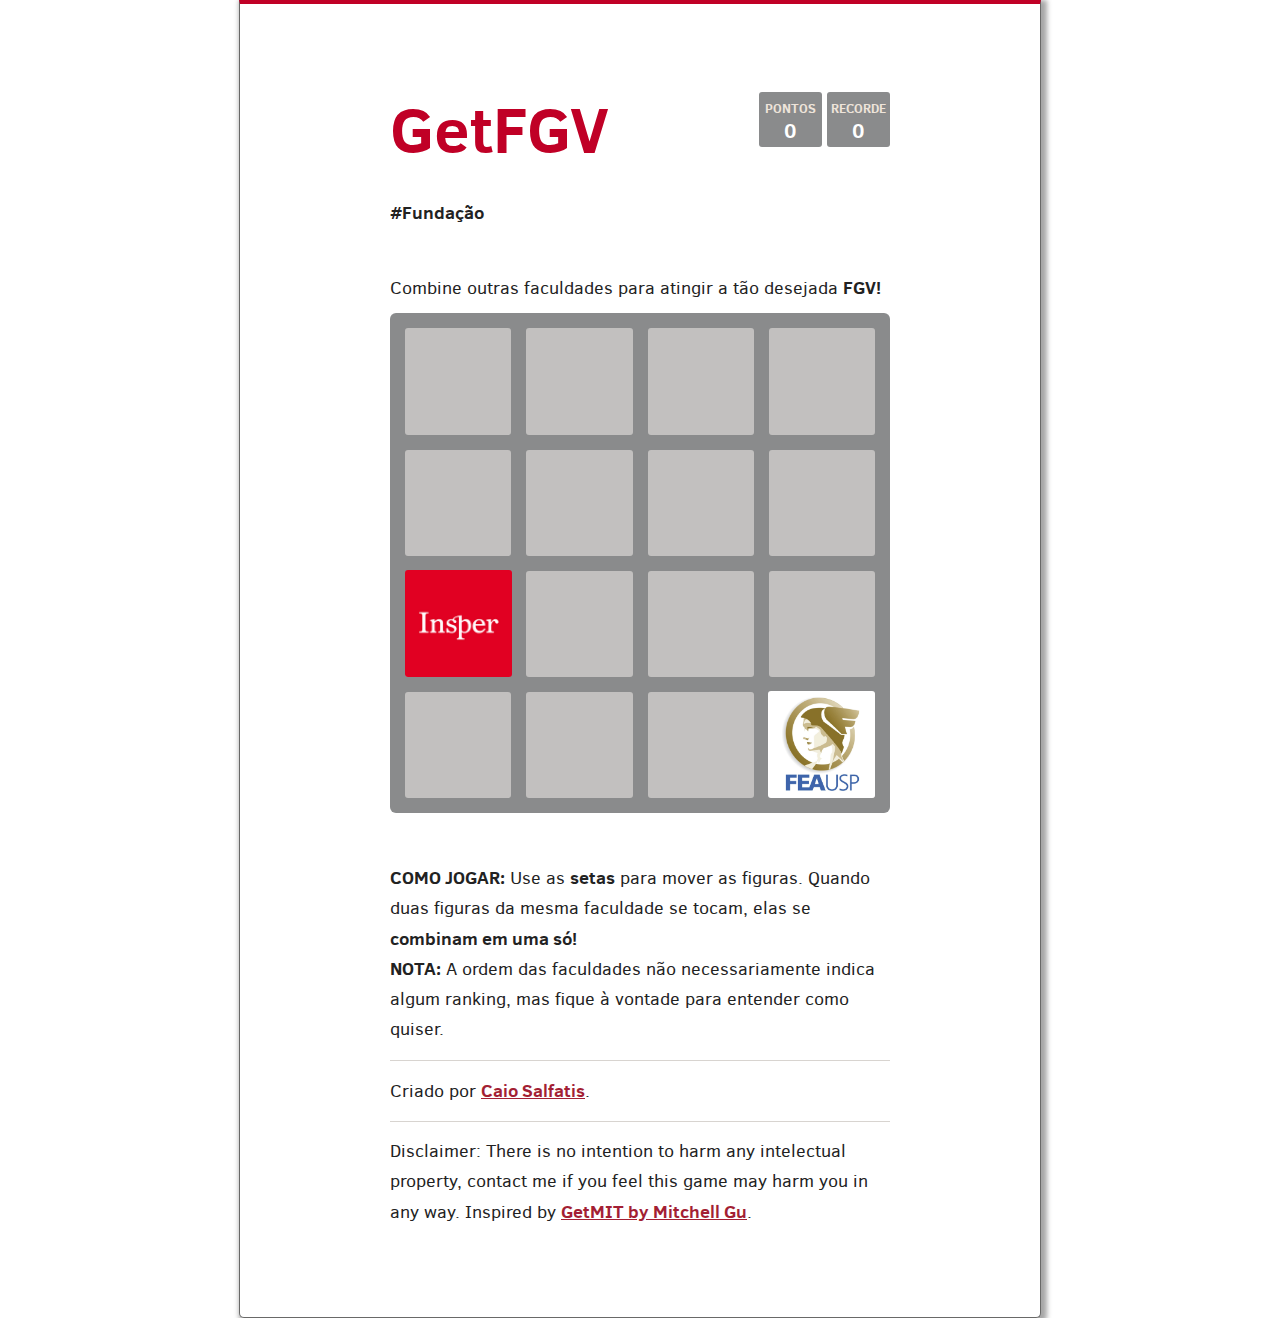
<file: GetFGV-main/index.html>
<!DOCTYPE html>
<html>
  <head>
    <meta charset="utf-8" />
    <title>GetFGV!</title>

    <link href="style/main.css" rel="stylesheet" type="text/css" />
    <link rel="shortcut icon" href="favicon.ico" />
    <link rel="apple-touch-icon" href="meta/apple-touch-icon.png" />
    <meta name="apple-mobile-web-app-capable" content="yes" />

    <meta name="HandheldFriendly" content="True" />
    <meta name="MobileOptimized" content="320" />
    <meta
      name="viewport"
      content="width=device-width, target-densitydpi=160dpi, initial-scale=1.0, maximum-scale=1, user-scalable=no, minimal-ui"
    />
  </head>
  <body>
    <div class="container">
      <div class="heading">
        <h1 class="title">GetFGV</h1>
        <div class="scores-container">
          <div class="score-container">0</div>
          <div class="best-container">0</div>
        </div>
      </div>
      <br />
      <p><strong>#Fundação</strong></p>
      <br />
      <p class="game-intro">
        Combine outras faculdades para atingir a tão
        <span onclick="document.body.style.background='url(img/chupa_fgv.png)';"
          >desejada <strong>FGV!</strong></span
        >
      </p>

      <div class="game-container">
        <div class="game-message">
          <p></p>
          <div class="lower">
            <a class="keep-playing-button">Siga jogando</a>
            <a class="retry-button">Tente novamente</a>
          </div>
        </div>

        <div class="grid-container">
          <div class="grid-row">
            <div class="grid-cell"></div>
            <div class="grid-cell"></div>
            <div class="grid-cell"></div>
            <div class="grid-cell"></div>
          </div>
          <div class="grid-row">
            <div class="grid-cell"></div>
            <div class="grid-cell"></div>
            <div class="grid-cell"></div>
            <div class="grid-cell"></div>
          </div>
          <div class="grid-row">
            <div class="grid-cell"></div>
            <div class="grid-cell"></div>
            <div class="grid-cell"></div>
            <div class="grid-cell"></div>
          </div>
          <div class="grid-row">
            <div class="grid-cell"></div>
            <div class="grid-cell"></div>
            <div class="grid-cell"></div>
            <div class="grid-cell"></div>
          </div>
        </div>

        <div class="tile-container"></div>
      </div>

      <p class="game-explanation">
        <strong class="important">Como jogar:</strong> Use as
        <strong>setas</strong> para mover as figuras. Quando duas figuras da
        mesma faculdade se tocam, elas se <strong>combinam em uma só!</strong>
        <br /><strong class="important">Nota:</strong> A ordem das faculdades
        não necessariamente indica algum ranking, mas fique à vontade para
        entender como quiser.
      </p>
      <hr />
      <p>
        Criado por
        <a href="https://www.linkedin.com/in/caio-salfatis-084958373/">Caio Salfatis</a>.
      </p>
      <hr />
      <p>
        Disclaimer: There is no intention to harm any intelectual property,
        contact me if you feel this game may harm you in any way. Inspired by
        <a href="https://mitchgu.github.io/GetMIT/">GetMIT by Mitchell Gu</a>.
      </p>
    </div>

    <script src="js/animframe_polyfill.js"></script>
    <script src="js/keyboard_input_manager.js"></script>
    <script src="js/html_actuator.js"></script>
    <script src="js/grid.js"></script>
    <script src="js/tile.js"></script>
    <script src="js/local_score_manager.js"></script>
    <script src="js/game_manager.js"></script>
    <script src="js/application.js"></script>
  </body>
</html>
</file>
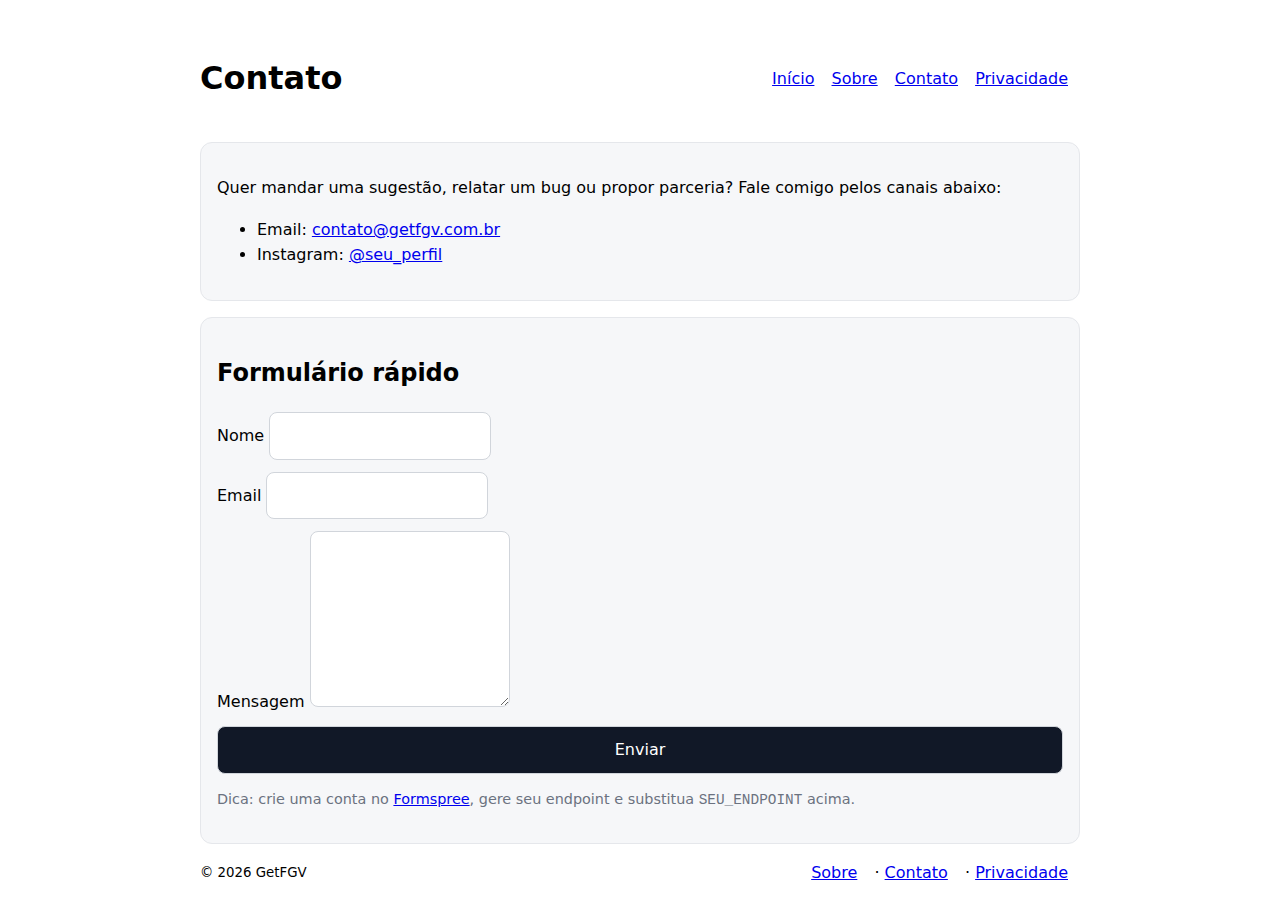
<file: contato.html>
<!DOCTYPE html>
<html lang="pt-BR">
<head>
  <meta charset="UTF-8" />
  <meta name="viewport" content="width=device-width, initial-scale=1" />
  <title>Contato — GetFGV</title>
  <meta name="description" content="Entre em contato para dúvidas, sugestões, parcerias e feedback sobre o GetFGV." />
  <link rel="canonical" href="https://getfgv.com.br/contato.html" />
  <style>
    body{max-width:880px;margin:32px auto;padding:0 16px;font-family:system-ui,-apple-system,Segoe UI,Roboto,Arial,sans-serif;line-height:1.6}
    header,footer{display:flex;justify-content:space-between;align-items:center;gap:12px;flex-wrap:wrap}
    nav a{margin-right:12px}
    .card{background:#f6f7f9;border:1px solid #e5e7eb;border-radius:12px;padding:16px;margin:16px 0}
    form{display:grid;gap:12px}
    input,textarea,button{font:inherit;padding:10px;border:1px solid #d1d5db;border-radius:8px}
    button{background:#111827;color:#fff;cursor:pointer}
  </style>
</head>
<body>
  <header>
    <h1>Contato</h1>
    <nav>
      <a href="/">Início</a>
      <a href="/sobre.html">Sobre</a>
      <a href="/contato.html">Contato</a>
      <a href="/politica.html">Privacidade</a>
    </nav>
  </header>

  <section class="card">
    <p>Quer mandar uma sugestão, relatar um bug ou propor parceria? Fale comigo pelos canais abaixo:</p>
    <ul>
      <li>Email: <a href="mailto:contato@getfgv.com.br">contato@getfgv.com.br</a></li>
      <li>Instagram: <a href="https://instagram.com/seu_perfil" target="_blank" rel="noopener">@seu_perfil</a></li>
    </ul>
  </section>

  <section class="card">
    <h2>Formulário rápido</h2>
    <!-- PARA FORMULÁRIO SEM BACK-END, você pode usar o Formspree (troque a URL pelo seu endpoint) -->
    <form action="https://formspree.io/f/SEU_ENDPOINT" method="POST">
      <label>
        Nome
        <input type="text" name="nome" required />
      </label>
      <label>
        Email
        <input type="email" name="email" required />
      </label>
      <label>
        Mensagem
        <textarea name="mensagem" rows="6" required></textarea>
      </label>
      <!-- honeypot anti-spam -->
      <input type="text" name="_gotcha" style="display:none" />
      <button type="submit">Enviar</button>
    </form>
    <p style="font-size:.9rem;color:#6b7280">Dica: crie uma conta no <a href="https://formspree.io" target="_blank" rel="noopener">Formspree</a>, gere seu endpoint e substitua <code>SEU_ENDPOINT</code> acima.</p>
  </section>

  <footer>
    <small>© <span id="y"></span> GetFGV</small>
    <nav>
      <a href="/sobre.html">Sobre</a> ·
      <a href="/contato.html">Contato</a> ·
      <a href="/politica.html">Privacidade</a>
    </nav>
  </footer>
  <script>document.getElementById('y').textContent = new Date().getFullYear()</script>
</body>
</html>
</file>
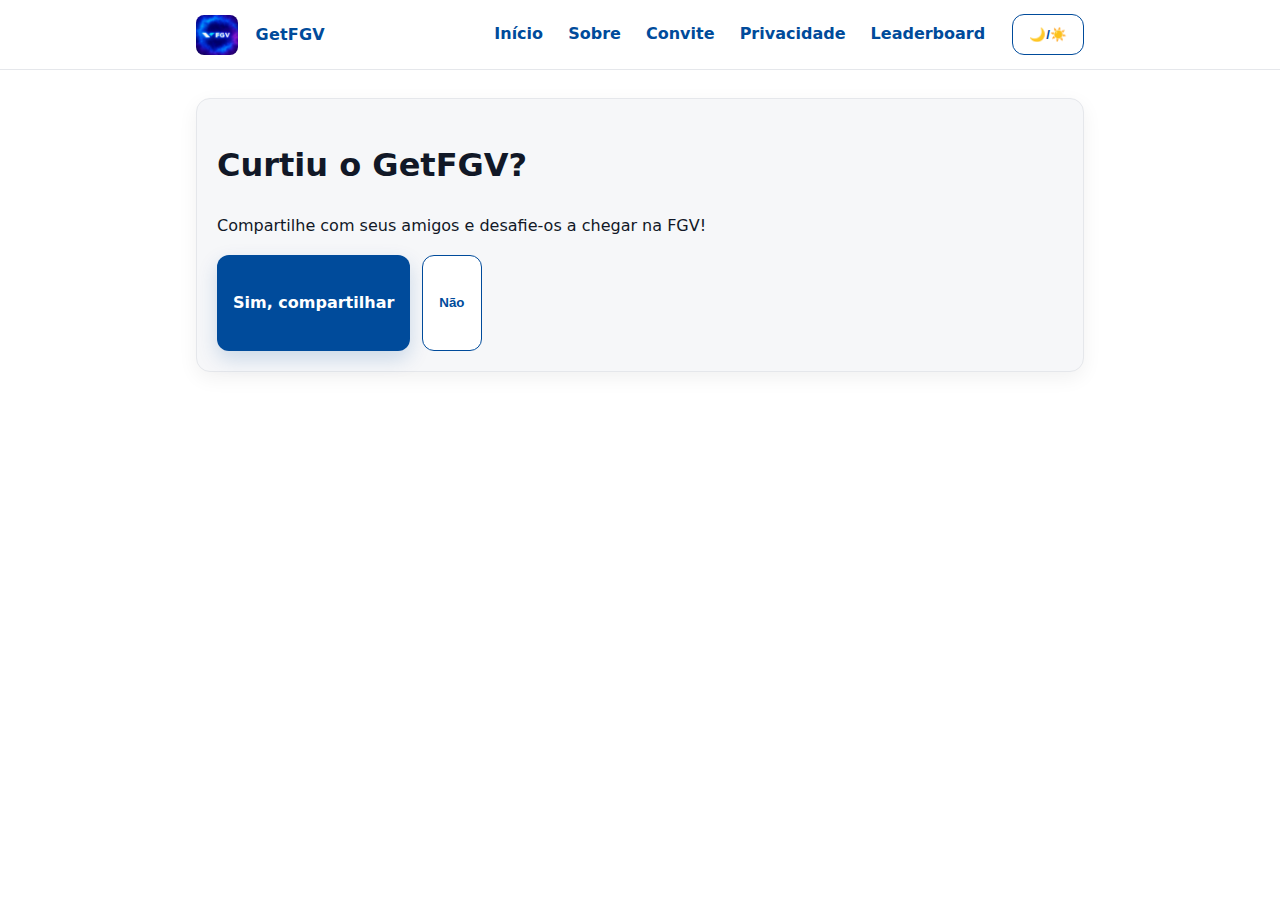
<file: convite.html>
<!DOCTYPE html>

<html lang="pt-BR">
<head>
<meta charset="utf-8"/>
<meta content="width=device-width, initial-scale=1" name="viewport"/>
<title>Curtiu? — GetFGV</title>
<meta content="Gostou do GetFGV? Compartilhe no WhatsApp e chame seus amigos para jogar!" name="description"/>
<link href="https://getfgv.com.br/convite.html" rel="canonical"/>
<script async src="https://pagead2.googlesyndication.com/pagead/js/adsbygoogle.js?client=ca-pub-9879470203997450"
     crossorigin="anonymous"></script>
<link href="style/site.css" rel="stylesheet"/>
</head>
<body>
<header class="site-header">
<div class="wrap">
<a class="brand" href="/"><img src="img/fgv-logo.jpg" alt="FGV" style="height:40px; width:auto; border-radius:8px; margin-right:8px;"><span class="title">GetFGV</span></a>
<nav aria-label="Navegação principal" class="site-nav">
<a href="/" id="nav-inicio">Início</a>
<a href="/sobre.html" id="nav-sobre">Sobre</a>
<a href="/convite.html" id="nav-convite">Convite</a>
<a href="/politica.html" id="nav-priv">Privacidade</a>
<a href="/leaderboard.html" id="nav-priv">Leaderboard</a>
<button id="theme-toggle" class="btn btn-outline" style="margin-left:12px" aria-label="Alternar tema" title="Alternar tema">🌙/☀️</button>

</nav>
</div>
</header>
<main class="container"><section class="card"><h1>Curtiu o GetFGV?</h1><p>Compartilhe com seus amigos e desafie-os a chegar na FGV!</p><div class="btns"><a class="btn" href="https://api.whatsapp.com/send?text=Joga%20o%20GetFGV!%20https://getfgv.com.br" id="btnSim">Sim, compartilhar</a><button class="btn btn-outline btn-no" id="btnNao" type="button">Não</button></div></section>
<script>
 (function(){
      const container = document.querySelector('.btns');
      const noBtn = document.getElementById('btnNao');
      if(!container || !noBtn) return;
      let armed = true;

      function moveButton(){
        if(!armed) return;
        // Ensure absolute positioning when moving
        noBtn.style.position = 'absolute';
        const cRect = container.getBoundingClientRect();
        const bRect = noBtn.getBoundingClientRect();
        const pad = 4;
        const maxX = Math.max(0, cRect.width - bRect.width - pad);
        const maxY = Math.max(0, cRect.height - bRect.height - pad);
        const x = Math.random() * maxX;
        const y = Math.random() * maxY;
        noBtn.style.transform = `translate(${x}px, ${y}px)`;
      }
      // Trigger on hover / focus / attempt to click
      noBtn.addEventListener('mouseenter', moveButton);
      noBtn.addEventListener('pointerdown', moveButton);
      noBtn.addEventListener('focus', moveButton);
      // Also dodge when the mouse gets close
      container.addEventListener('mousemove', (e)=>{
        const bRect = noBtn.getBoundingClientRect();
        const dx = Math.abs(e.clientX - (bRect.left + bRect.width/2));
        const dy = Math.abs(e.clientY - (bRect.top + bRect.height/2));
        const threshold = 90;
        if(dx < threshold && dy < threshold) moveButton();
      });
    })();
</script>
<script>
  (function(){
    const btn = document.getElementById("theme-toggle");
    const root = document.documentElement;
    if (localStorage.getItem("theme") === "dark") root.classList.add("dark");
    if (btn){
      btn.addEventListener("click", () => {
        root.classList.toggle("dark");
        localStorage.setItem("theme", root.classList.contains("dark") ? "dark" : "light");
      });
    }
  })();
</script>

</main></body></html>
</file>
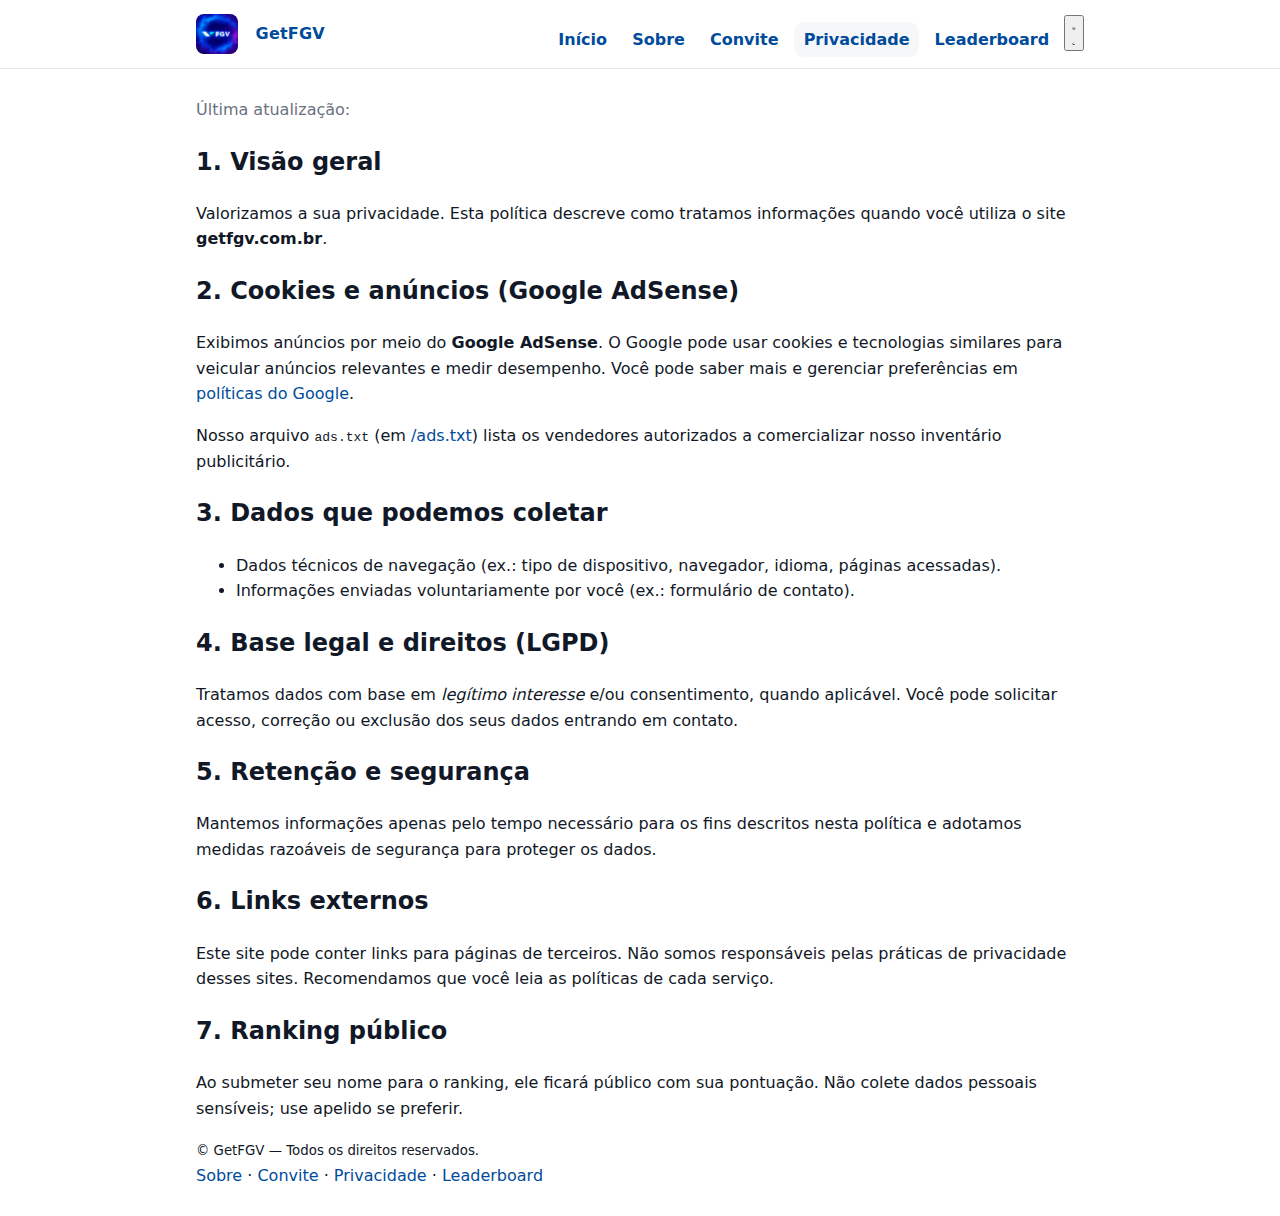
<file: politica.html>
<!DOCTYPE html>

<html lang="pt-BR">
<head>
<meta name="viewport" content="width=device-width, initial-scale=1, viewport-fit=cover">

<meta charset="utf-8"/>
<meta content="width=device-width, initial-scale=1" name="viewport"/>
<title>Política de Privacidade — GetFGV</title>
<meta content="Política de privacidade do GetFGV: cookies, anúncios (AdSense), dados coletados e contato para solicitações." name="description"/>
<link href="https://getfgv.com.br/politica.html" rel="canonical"/>
<script async src="https://pagead2.googlesyndication.com/pagead/js/adsbygoogle.js?client=ca-pub-9879470203997450"
     crossorigin="anonymous"></script>
<link href="style/site.css" rel="stylesheet"/>
</head>
<body>
<header class="site-header">
<div class="wrap">
<a class="brand" href="/"><img src="img/fgv-logo.jpg" alt="FGV" style="height:40px; width:auto; border-radius:8px; margin-right:8px;"><span class="title">GetFGV</span></a>
<nav aria-label="Navegação principal" class="site-nav">
<a href="/" id="nav-inicio">Início</a>
<a href="/sobre.html" id="nav-sobre">Sobre</a>
<a href="/convite.html" id="nav-convite">Convite</a>
<a href="/politica.html" id="nav-sobre" class="active">Privacidade</a>   <!-- 🔹 aqui -->
<a href="/leaderboard.html" id="nav-priv">Leaderboard</a>
<button id="theme-toggle" class="theme-toggle" aria-label="Alternar tema" title="Alternar tema" aria-pressed="false">
  <span class="track"></span>
  <span class="knob">
    <!-- sol -->
    <svg class="icon sun" viewBox="0 0 24 24" aria-hidden="true">
      <path d="M12 4.5V2m0 20v-2.5M4.5 12H2m20 0h-2.5M5.6 5.6 4 4m16 16-1.6-1.6M18.4 5.6 20 4M4 20l1.6-1.6" stroke="currentColor" stroke-width="2" fill="none" stroke-linecap="round"/>
      <circle cx="12" cy="12" r="4.5" fill="currentColor"/>
    </svg>
    <!-- lua -->
    <svg class="icon moon" viewBox="0 0 24 24" aria-hidden="true">
      <path d="M21 12.4A8.6 8.6 0 1 1 11.6 3a7 7 0 1 0 9.4 9.4Z" fill="currentColor"/>
    </svg>
  </span>
</button>
</nav>
</div>
</header>
<main class="container">

<p class="muted">Última atualização: <span id="d"></span></p>
<h2>1. Visão geral</h2>
<p>
    Valorizamos a sua privacidade. Esta política descreve como tratamos informações
    quando você utiliza o site <strong>getfgv.com.br</strong>.
  </p>
<h2>2. Cookies e anúncios (Google AdSense)</h2>
<p>
    Exibimos anúncios por meio do <strong>Google AdSense</strong>. O Google pode usar cookies
    e tecnologias similares para veicular anúncios relevantes e medir desempenho.
    Você pode saber mais e gerenciar preferências em
    <a href="https://policies.google.com/technologies/ads?hl=pt-BR" rel="noopener" target="_blank">políticas do Google</a>.
  </p>
<p>
    Nosso arquivo <code>ads.txt</code> (em <a href="/ads.txt">/ads.txt</a>) lista os vendedores autorizados
    a comercializar nosso inventário publicitário.
  </p>
<h2>3. Dados que podemos coletar</h2>
<ul>
<li>Dados técnicos de navegação (ex.: tipo de dispositivo, navegador, idioma, páginas acessadas).</li>
<li>Informações enviadas voluntariamente por você (ex.: formulário de contato).</li>
</ul>
<h2>4. Base legal e direitos (LGPD)</h2>
<p>
    Tratamos dados com base em <em>legítimo interesse</em> e/ou consentimento, quando aplicável.
    Você pode solicitar acesso, correção ou exclusão dos seus dados entrando em contato.
  </p>
<h2>5. Retenção e segurança</h2>
<p>
    Mantemos informações apenas pelo tempo necessário para os fins descritos nesta política e
    adotamos medidas razoáveis de segurança para proteger os dados.
  </p>
<h2>6. Links externos</h2>
<p>
    Este site pode conter links para páginas de terceiros. Não somos responsáveis pelas
    práticas de privacidade desses sites. Recomendamos que você leia as políticas de cada serviço.
  </p>
<h2>7. Ranking público</h2>
<p>Ao submeter seu nome para o ranking, ele ficará público com sua pontuação. Não colete dados pessoais sensíveis; use apelido se preferir.</p>

<footer>
<small>© <span id="y"></span> GetFGV — Todos os direitos reservados.</small>
<nav>
<a href="/sobre.html">Sobre</a> ·
      <a href="/convite.html">Convite</a> ·
      <a href="/politica.html">Privacidade</a> ·
      <a href="/leaderboard.html" id="nav-priv">Leaderboard</a>
</nav>
<script>
  (function(){
    const btn  = document.getElementById('theme-toggle');
    const root = document.documentElement;

    // estado inicial (localStorage → fallback para prefers-color-scheme)
    const saved = localStorage.getItem('theme');
    const initial = saved ? saved : (matchMedia('(prefers-color-scheme: dark)').matches ? 'dark' : 'light');
    if (initial === 'dark') root.classList.add('dark');
    btn.setAttribute('aria-pressed', initial === 'dark' ? 'true' : 'false');

    // alternar
    btn.addEventListener('click', () => {
      const nowDark = root.classList.toggle('dark');
      localStorage.setItem('theme', nowDark ? 'dark' : 'light');
      btn.setAttribute('aria-pressed', nowDark ? 'true' : 'false');
      // ícones e animação já são controlados pelo CSS via :root.dark
    });
  })();
</script>

</footer></main></body></html>
</file>
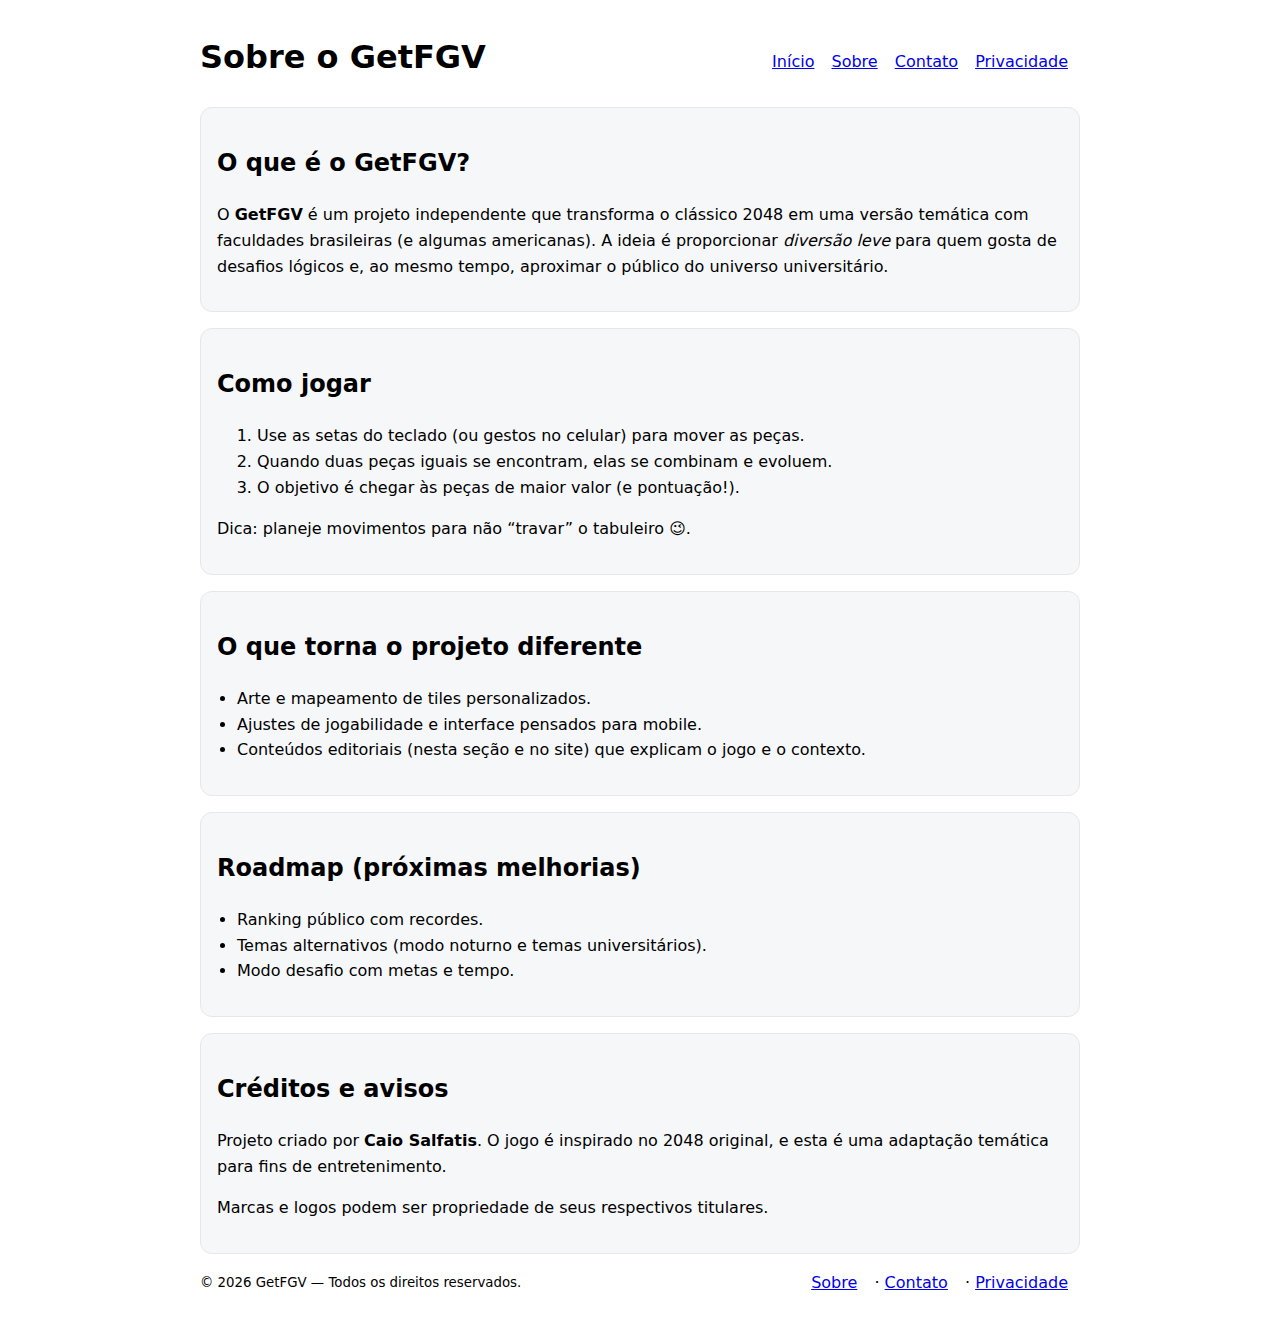
<file: sobre.html>
<!DOCTYPE html>
<html lang="pt-BR">
<head>
  <meta charset="UTF-8" />
  <meta name="viewport" content="width=device-width, initial-scale=1" />
  <title>Sobre o GetFGV — história, objetivo e como foi feito</title>
  <meta name="description" content="Conheça o GetFGV: um jogo inspirado no 2048, customizado com faculdades brasileiras. Saiba a história, o objetivo do projeto, como jogar e o que vem por aí." />
  <link rel="canonical" href="https://getfgv.com.br/sobre.html" />
  <meta property="og:title" content="Sobre o GetFGV" />
  <meta property="og:description" content="História, objetivo, como jogar, créditos e roadmap do projeto." />
  <meta property="og:url" content="https://getfgv.com.br/sobre.html" />
  <meta property="og:type" content="website" />
  <style>
    body{max-width:880px;margin:32px auto;padding:0 16px;font-family:system-ui,-apple-system,Segoe UI,Roboto,Arial,sans-serif;line-height:1.6}
    header,footer{display:flex;justify-content:space-between;align-items:center;gap:12px;flex-wrap:wrap}
    nav a{margin-right:12px}
    h1{margin:0 0 8px}
    .card{background:#f6f7f9;border:1px solid #e5e7eb;border-radius:12px;padding:16px;margin:16px 0}
    ul{padding-left:20px}
  </style>
</head>
<body>
  <header>
    <h1>Sobre o GetFGV</h1>
    <nav>
      <a href="/">Início</a>
      <a href="/sobre.html">Sobre</a>
      <a href="/contato.html">Contato</a>
      <a href="/politica.html">Privacidade</a>
    </nav>
  </header>

  <section class="card">
    <h2>O que é o GetFGV?</h2>
    <p>
      O <strong>GetFGV</strong> é um projeto independente que transforma o clássico 2048
      em uma versão temática com faculdades brasileiras (e algumas americanas). A ideia é proporcionar
      <em>diversão leve</em> para quem gosta de desafios lógicos e, ao mesmo tempo,
      aproximar o público do universo universitário.
    </p>
  </section>

  <section class="card">
    <h2>Como jogar</h2>
    <ol>
      <li>Use as setas do teclado (ou gestos no celular) para mover as peças.</li>
      <li>Quando duas peças iguais se encontram, elas se combinam e evoluem.</li>
      <li>O objetivo é chegar às peças de maior valor (e pontuação!).</li>
    </ol>
    <p>Dica: planeje movimentos para não “travar” o tabuleiro 😉.</p>
  </section>

  <section class="card">
    <h2>O que torna o projeto diferente</h2>
    <ul>
      <li>Arte e mapeamento de tiles personalizados.</li>
      <li>Ajustes de jogabilidade e interface pensados para mobile.</li>
      <li>Conteúdos editoriais (nesta seção e no site) que explicam o jogo e o contexto.</li>
    </ul>
  </section>

  <section class="card">
    <h2>Roadmap (próximas melhorias)</h2>
    <ul>
      <li>Ranking público com recordes.</li>
      <li>Temas alternativos (modo noturno e temas universitários).</li>
      <li>Modo desafio com metas e tempo.</li>
    </ul>
  </section>

  <section class="card">
    <h2>Créditos e avisos</h2>
    <p>
      Projeto criado por <strong>Caio Salfatis</strong>. O jogo é inspirado no 2048 original,
      e esta é uma adaptação temática para fins de entretenimento.
    </p>
    <p>
      Marcas e logos podem ser propriedade de seus respectivos titulares.
    </p>
  </section>

  <footer>
    <small>© <span id="y"></span> GetFGV — Todos os direitos reservados.</small>
    <nav>
      <a href="/sobre.html">Sobre</a> ·
      <a href="/contato.html">Contato</a> ·
      <a href="/politica.html">Privacidade</a>
    </nav>
  </footer>
  <script>document.getElementById('y').textContent = new Date().getFullYear()</script>
</body>
</html>
</file>
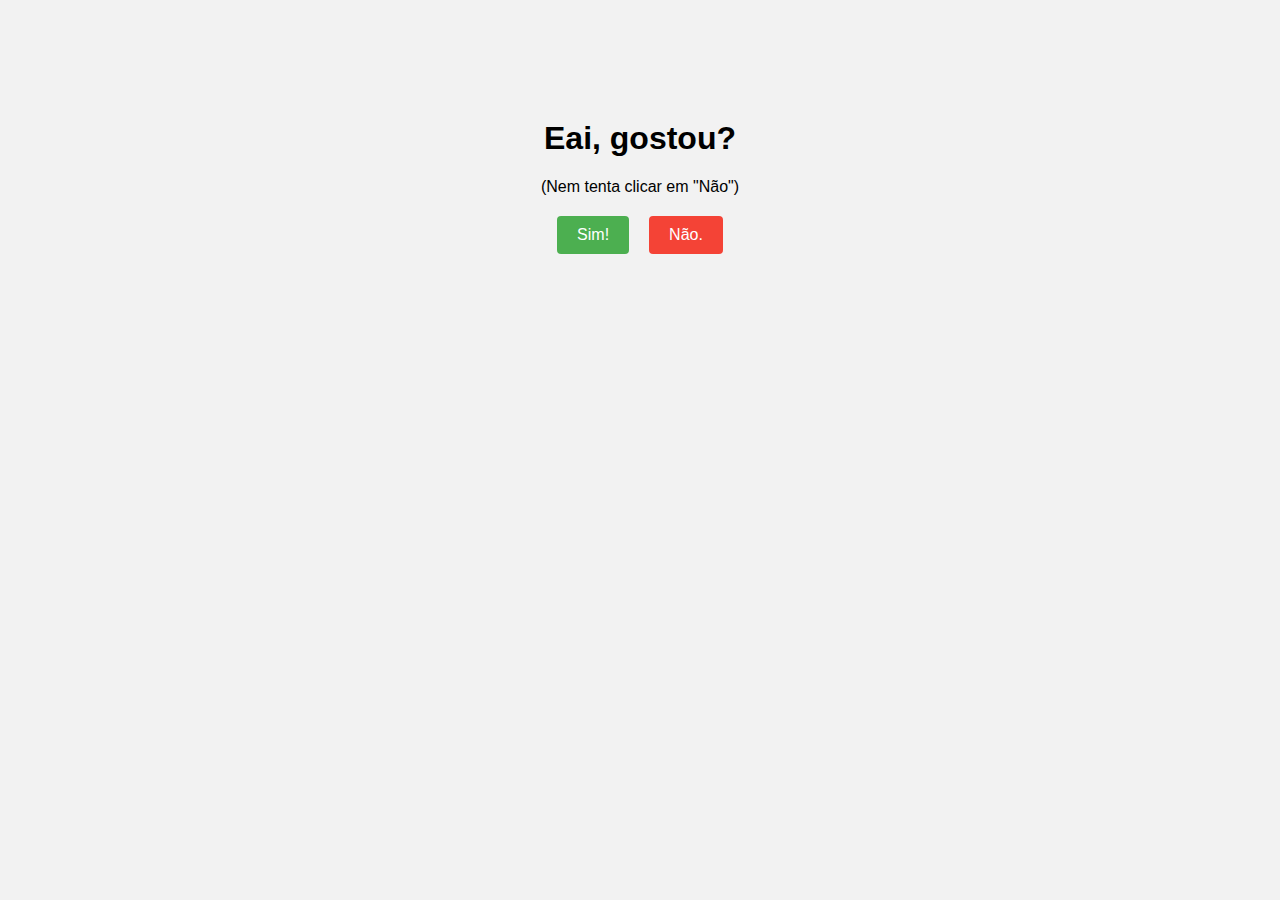
<file: GetFGV-main/convite.html>
<!DOCTYPE html>
<html>
  <head>
    <style>
      body {
        text-align: center;
        background-color: #f2f2f2;
        font-family: Arial, sans-serif;
      }

      h1 {
        margin-top: 50px;
      }

      .content {
        margin: 50px;
        padding: 20px;
        background-color: #f2f2f2;
        border-radius: 4px;
      }

      .button-container {
        margin-top: 20px;
        display: flex;
        justify-content: center;
      }

      .button {
        padding: 10px 20px;
        font-size: 16px;
        border: none;
        border-radius: 4px;
        cursor: pointer;
        margin: 0 10px;
      }

      .whatsapp-button {
        background-color: #4caf50;
        color: #fff;
      }

      .move-button {
        background-color: #f44336;
        color: #fff;
      }

      #moveButton {
        position: relative;
      }
    </style>
  </head>
  <body>
    <div class="content">
      <h1>Eai, gostou?</h1>
      <p>(Nem tenta clicar em "Não")</p>

      <div class="button-container">
        <button class="button whatsapp-button" id="whatsappButton">Sim!</button>
        <button class="button move-button" id="moveButton">Não.</button>
      </div>
    </div>

    <script>
      // Redirecionar para o WhatsApp no aplicativo
      document.getElementById("whatsappButton").onclick = function () {
        var mensagem = encodeURIComponent("Oi gato");
        var numeroCelular = "+5511968663799";

        // Verificar se está em um dispositivo móvel
        if (
          /Android|webOS|iPhone|iPad|iPod|BlackBerry|IEMobile|Opera Mini/i.test(
            navigator.userAgent
          )
        ) {
          window.location.href =
            "whatsapp://send?phone=" + numeroCelular + "&text=" + mensagem;
        } else {
          // Abrir a versão web do WhatsApp
          window.open(
            "https://web.whatsapp.com/send?phone=" +
              numeroCelular +
              "&text=" +
              mensagem
          );
        }
      };

      // Mover o botão para um local aleatório na tela
      document.getElementById("moveButton").onclick = function () {
        var screenWidth = window.innerWidth;
        var screenHeight = window.innerHeight;
        var buttonWidth = document.getElementById("moveButton").offsetWidth;
        var buttonHeight = document.getElementById("moveButton").offsetHeight;

        var randomX =
          Math.floor(Math.random() * (screenWidth - buttonWidth)) / 2;
        var randomY =
          Math.floor(Math.random() * (screenHeight - buttonHeight)) / 2;

        document.getElementById("moveButton").style.left = randomX + "px";
        document.getElementById("moveButton").style.top = randomY + "px";
      };
    </script>
  </body>
</html>
</file>
<file: GetFGV-main/style/main.css>
@import url(fonts/clear-sans.css);
html, body {
  margin: 0;
  padding: 0;
  background: url(https://scontent-a.xx.fbcdn.net/hphotos-prn2/t31.0-8/1502678_10100298599491097_828497142_o.jpg);
  background-attachment: fixed;
  -webkit-background-size: cover;
  -moz-background-size: cover;
  -o-background-size: cover;
  background-size: cover;
  color: black;
  color: #222;
  font-family: "Clear Sans", "Helvetica Neue", Arial, sans-serif;
  font-size: 18px; }

.heading:after {
  content: "";
  display: block;
  clear: both; }

h1.title {
  font-size: 64px;
  font-weight: bold;
  color: #C00026;
  margin: 0;
  display: block;
  float: left; }

@-webkit-keyframes move-up {
  0% {
    top: 25px;
    opacity: 1; }

  100% {
    top: -50px;
    opacity: 0; } }

@-moz-keyframes move-up {
  0% {
    top: 25px;
    opacity: 1; }

  100% {
    top: -50px;
    opacity: 0; } }

@keyframes move-up {
  0% {
    top: 25px;
    opacity: 1; }

  100% {
    top: -50px;
    opacity: 0; } }

.scores-container {
  float: right;
  text-align: right; }

.score-container, .best-container {
  position: relative;
  display: inline-block;
  background: #8A8B8C;
  padding: 15px 25px;
  font-size: 20px;
  height: 25px;
  line-height: 47px;
  font-weight: bold;
  border-radius: 3px;
  color: white;
  margin-top: 8px;
  text-align: center; }
  .score-container:after, .best-container:after {
    position: absolute;
    width: 100%;
    top: 10px;
    left: 0;
    text-transform: uppercase;
    font-size: 13px;
    line-height: 13px;
    text-align: center;
    color: #eee4da; }
  .score-container .score-addition, .best-container .score-addition {
    position: absolute;
    right: 30px;
    color: red;
    font-size: 25px;
    line-height: 25px;
    font-weight: bold;
    color: rgba(119, 110, 101, 0.9);
    z-index: 100;
    -webkit-animation: move-up 600ms ease-in;
    -moz-animation: move-up 600ms ease-in;
    animation: move-up 600ms ease-in;
    -webkit-animation-fill-mode: both;
    -moz-animation-fill-mode: both;
    animation-fill-mode: both; }

.score-container:after {
  content: "Pontos"; }

.best-container:after {
  content: "Recorde"; }

p {
  margin-top: 0;
  margin-bottom: 10px;
  line-height: 1.65; }

a {
  color: #A31F34;
  font-weight: bold;
  text-decoration: underline;
  cursor: pointer; }

strong.important {
  text-transform: uppercase; }

hr {
  border: none;
  border-bottom: 1px solid #d8d4d0;
  margin: 15px 0; }

.container {
  padding: 80px 150px;
  background: #fff;
  border: 1px solid #696968;
  border-top: 4px solid #C00026;
  border-radius: 0px 0px 5px 5px;
  -moz-border-radius: 0px 0px 5px 5px;
  -webkit-box-shadow: 3px 3px 5px 3px rgba(0, 0, 0, 0.35);
  box-shadow: 3px 3px 5px 3px rgba(0, 0, 0, 0.35);
  width: 90%;
  margin: 0 auto;
  max-width: 500px;}

@-webkit-keyframes fade-in {
  0% {
    opacity: 0; }

  100% {
    opacity: 1; } }

@-moz-keyframes fade-in {
  0% {
    opacity: 0; }

  100% {
    opacity: 1; } }

@keyframes fade-in {
  0% {
    opacity: 0; }

  100% {
    opacity: 1; } }

.game-container {
  position: relative;
  padding: 15px;
  cursor: default;
  -webkit-touch-callout: none;
  -webkit-user-select: none;
  -moz-user-select: none;
  background: #8A8B8C;
  border-radius: 6px;
  width: 500px;
  height: 500px;
  -webkit-box-sizing: border-box;
  -moz-box-sizing: border-box;
  box-sizing: border-box; }
  .game-container .game-message {
    display: none;
    position: absolute;
    top: 0;
    right: 0;
    bottom: 0;
    left: 0;
    background: rgba(238, 228, 218, 0.5);
    z-index: 100;
    text-align: center;
    -webkit-animation: fade-in 800ms ease 1200ms;
    -moz-animation: fade-in 800ms ease 1200ms;
    animation: fade-in 800ms ease 1200ms;
    -webkit-animation-fill-mode: both;
    -moz-animation-fill-mode: both;
    animation-fill-mode: both; }
    .game-container .game-message p {
      font-size: 60px;
      font-weight: bold;
      height: 60px;
      line-height: 60px;
      margin-top: 222px; }
    .game-container .game-message .lower {
      display: block;
      margin-top: 59px; }
    .game-container .game-message a {
      display: inline-block;
      background: #8f7a66;
      border-radius: 3px;
      padding: 0 20px;
      text-decoration: none;
      color: #f9f6f2;
      height: 40px;
      line-height: 42px;
      margin-left: 9px; }
      .game-container .game-message a.keep-playing-button {
        display: none; }
    .game-container .game-message.game-won {
      background: rgba(237, 194, 46, 0.5);
      color: #f9f6f2; }
      .game-container .game-message.game-won a.keep-playing-button {
        display: inline-block; }
    .game-container .game-message.game-won, .game-container .game-message.game-over {
      display: block; }

.grid-container {
  position: absolute;
  z-index: 1; }

.grid-row {
  margin-bottom: 15px; }
  .grid-row:last-child {
    margin-bottom: 0; }
  .grid-row:after {
    content: "";
    display: block;
    clear: both; }

.grid-cell {
  width: 106.25px;
  height: 106.25px;
  margin-right: 15px;
  float: left;
  border-radius: 3px;
  background: #C2C0BF; }
  .grid-cell:last-child {
    margin-right: 0; }

.tile-container {
  position: absolute;
  z-index: 2; }

.tile, .tile .tile-inner {
  width: 107px;
  height: 107px;
  line-height: 116.25px; }
.tile.tile-position-1-1 {
  -webkit-transform: translate(0px, 0px);
  -moz-transform: translate(0px, 0px);
  transform: translate(0px, 0px); }
.tile.tile-position-1-2 {
  -webkit-transform: translate(0px, 121px);
  -moz-transform: translate(0px, 121px);
  transform: translate(0px, 121px); }
.tile.tile-position-1-3 {
  -webkit-transform: translate(0px, 242px);
  -moz-transform: translate(0px, 242px);
  transform: translate(0px, 242px); }
.tile.tile-position-1-4 {
  -webkit-transform: translate(0px, 363px);
  -moz-transform: translate(0px, 363px);
  transform: translate(0px, 363px); }
.tile.tile-position-2-1 {
  -webkit-transform: translate(121px, 0px);
  -moz-transform: translate(121px, 0px);
  transform: translate(121px, 0px); }
.tile.tile-position-2-2 {
  -webkit-transform: translate(121px, 121px);
  -moz-transform: translate(121px, 121px);
  transform: translate(121px, 121px); }
.tile.tile-position-2-3 {
  -webkit-transform: translate(121px, 242px);
  -moz-transform: translate(121px, 242px);
  transform: translate(121px, 242px); }
.tile.tile-position-2-4 {
  -webkit-transform: translate(121px, 363px);
  -moz-transform: translate(121px, 363px);
  transform: translate(121px, 363px); }
.tile.tile-position-3-1 {
  -webkit-transform: translate(242px, 0px);
  -moz-transform: translate(242px, 0px);
  transform: translate(242px, 0px); }
.tile.tile-position-3-2 {
  -webkit-transform: translate(242px, 121px);
  -moz-transform: translate(242px, 121px);
  transform: translate(242px, 121px); }
.tile.tile-position-3-3 {
  -webkit-transform: translate(242px, 242px);
  -moz-transform: translate(242px, 242px);
  transform: translate(242px, 242px); }
.tile.tile-position-3-4 {
  -webkit-transform: translate(242px, 363px);
  -moz-transform: translate(242px, 363px);
  transform: translate(242px, 363px); }
.tile.tile-position-4-1 {
  -webkit-transform: translate(363px, 0px);
  -moz-transform: translate(363px, 0px);
  transform: translate(363px, 0px); }
.tile.tile-position-4-2 {
  -webkit-transform: translate(363px, 121px);
  -moz-transform: translate(363px, 121px);
  transform: translate(363px, 121px); }
.tile.tile-position-4-3 {
  -webkit-transform: translate(363px, 242px);
  -moz-transform: translate(363px, 242px);
  transform: translate(363px, 242px); }
.tile.tile-position-4-4 {
  -webkit-transform: translate(363px, 363px);
  -moz-transform: translate(363px, 363px);
  transform: translate(363px, 363px); }

.tile {
  position: absolute;
  -webkit-transition: 100ms ease-in-out;
  -moz-transition: 100ms ease-in-out;
  transition: 100ms ease-in-out;
  -webkit-transition-property: -webkit-transform;
  -moz-transition-property: -moz-transform;
  transition-property: transform; }
  .tile .tile-inner {
    border-radius: 3px;
    background: #eee4da;
    text-align: center;
    font-weight: bold;
    z-index: 10;
    font-size: 55px; }
  .tile.tile-2 .tile-inner {
    background: #fff url('../img/fgv.jpeg');
    background-size: cover;
    box-shadow: 0 0 30px 10px rgba(243, 215, 116, 0), inset 0 0 0 1px rgba(255, 255, 255, 0); }
  .tile.tile-4 .tile-inner {
    background: #fff url('../img/estacio.jpg');
    background-size: cover;
    box-shadow: 0 0 30px 10px rgba(243, 215, 116, 0), inset 0 0 0 1px rgba(255, 255, 255, 0); }
  .tile.tile-8 .tile-inner {
    background: #fff url('../img/unip.png');
    background-size: cover; }
  .tile.tile-16 .tile-inner {
    background: #fff url('../img/faap.png');
    background-size: cover; }
  .tile.tile-32 .tile-inner {
    background: #fff url('../img/espm.png');
    background-size: cover; }
  .tile.tile-64 .tile-inner {
    background: #fff url('../img/mack.png');
    background-size: cover; }
  .tile.tile-128 .tile-inner {
    background: #fff url('../img/puc.png');
    background-size: cover;
    box-shadow: 0 0 30px 10px rgba(243, 215, 116, 0.2381), inset 0 0 0 1px rgba(255, 255, 255, 0.14286);
    font-size: 45px; }
    @media screen and (max-width: 520px) {
      .tile.tile-128 .tile-inner {
        font-size: 25px; } }
  .tile.tile-256 .tile-inner {
    background: #fff url('../img/ibmec.png');
    background-size: cover;
    box-shadow: 0 0 30px 10px rgba(243, 215, 116, 0.31746), inset 0 0 0 1px rgba(255, 255, 255, 0.19048);
    font-size: 45px; }
    @media screen and (max-width: 520px) {
      .tile.tile-256 .tile-inner {
        font-size: 25px; } }
  .tile.tile-512 .tile-inner {
    background: #fff url('../img/usp.png');
    background-size: cover;
    box-shadow: 0 0 30px 10px rgba(243, 215, 116, 0.39683), inset 0 0 0 1px rgba(255, 255, 255, 0.2381);
    font-size: 45px; }
    @media screen and (max-width: 520px) {
      .tile.tile-512 .tile-inner {
        font-size: 25px; } }
  .tile.tile-1024 .tile-inner {
    background: #fff url('../img/fam.png');
    background-size: cover;
    box-shadow: 0 0 30px 10px rgba(243, 215, 116, 0.47619), inset 0 0 0 1px rgba(255, 255, 255, 0.28571);
    font-size: 35px; }
    @media screen and (max-width: 520px) {
      .tile.tile-1024 .tile-inner {
        font-size: 15px; } }
  .tile.tile-2048 .tile-inner {
    background: #fff url('../img/insper.jpg');
    background-size: cover;
    box-shadow: 0 0 30px 10px rgba(243, 215, 116, 0.55556), inset 0 0 0 1px rgba(255, 255, 255, 0.33333);
    font-size: 35px; }
    @media screen and (max-width: 520px) {
      .tile.tile-2048 .tile-inner {
        font-size: 15px; } }
  .tile.tile-super .tile-inner {
    background: #fff url('../img/dinheiro.png');
    background-size: cover;
    font-size: 30px; }
    @media screen and (max-width: 520px) {
      .tile.tile-super .tile-inner {
        font-size: 10px; } }

@-webkit-keyframes appear {
  0% {
    opacity: 0;
    -webkit-transform: scale(0);
    -moz-transform: scale(0);
    transform: scale(0); }

  100% {
    opacity: 1;
    -webkit-transform: scale(1);
    -moz-transform: scale(1);
    transform: scale(1); } }

@-moz-keyframes appear {
  0% {
    opacity: 0;
    -webkit-transform: scale(0);
    -moz-transform: scale(0);
    transform: scale(0); }

  100% {
    opacity: 1;
    -webkit-transform: scale(1);
    -moz-transform: scale(1);
    transform: scale(1); } }

@keyframes appear {
  0% {
    opacity: 0;
    -webkit-transform: scale(0);
    -moz-transform: scale(0);
    transform: scale(0); }

  100% {
    opacity: 1;
    -webkit-transform: scale(1);
    -moz-transform: scale(1);
    transform: scale(1); } }

.tile-new .tile-inner {
  -webkit-animation: appear 200ms ease 100ms;
  -moz-animation: appear 200ms ease 100ms;
  animation: appear 200ms ease 100ms;
  -webkit-animation-fill-mode: backwards;
  -moz-animation-fill-mode: backwards;
  animation-fill-mode: backwards; }

@-webkit-keyframes pop {
  0% {
    -webkit-transform: scale(0);
    -moz-transform: scale(0);
    transform: scale(0); }

  50% {
    -webkit-transform: scale(1.2);
    -moz-transform: scale(1.2);
    transform: scale(1.2); }

  100% {
    -webkit-transform: scale(1);
    -moz-transform: scale(1);
    transform: scale(1); } }

@-moz-keyframes pop {
  0% {
    -webkit-transform: scale(0);
    -moz-transform: scale(0);
    transform: scale(0); }

  50% {
    -webkit-transform: scale(1.2);
    -moz-transform: scale(1.2);
    transform: scale(1.2); }

  100% {
    -webkit-transform: scale(1);
    -moz-transform: scale(1);
    transform: scale(1); } }

@keyframes pop {
  0% {
    -webkit-transform: scale(0);
    -moz-transform: scale(0);
    transform: scale(0); }

  50% {
    -webkit-transform: scale(1.2);
    -moz-transform: scale(1.2);
    transform: scale(1.2); }

  100% {
    -webkit-transform: scale(1);
    -moz-transform: scale(1);
    transform: scale(1); } }

.tile-merged .tile-inner {
  z-index: 20;
  -webkit-animation: pop 200ms ease 100ms;
  -moz-animation: pop 200ms ease 100ms;
  animation: pop 200ms ease 100ms;
  -webkit-animation-fill-mode: backwards;
  -moz-animation-fill-mode: backwards;
  animation-fill-mode: backwards; }

.game-intro {
  margin: 10px 0; }

.game-explanation {
  margin-top: 50px; }

@media screen and (max-width: 850px) {
  html, body {
    font-size: 15px; }

  body {
    padding: 0 20px; }

  h1.title {
    font-size: 36px;
    margin-top: 5px; }

  .container {
    width: 280px;
    margin: 0 auto;
    padding: 50px; }

  .score-container, .best-container {
    margin-top: 0;
    padding: 10px 8px;
    font-size: inherit;
    min-width: 40px; }

  .heading {
    margin-bottom: 10px; }

  .game-container {
    
    position: relative;
    padding: 10px;
    cursor: default;
    -webkit-touch-callout: none;
    -webkit-user-select: none;
    -moz-user-select: none;
    border-radius: 6px;
    width: 280px;
    height: 280px;
    -webkit-box-sizing: border-box;
    -moz-box-sizing: border-box;
    box-sizing: border-box; }
    .game-container .game-message {
      display: none;
      position: absolute;
      top: 0;
      right: 0;
      bottom: 0;
      left: 0;
      background: rgba(238, 228, 218, 0.5);
      z-index: 100;
      text-align: center;
      -webkit-animation: fade-in 800ms ease 1200ms;
      -moz-animation: fade-in 800ms ease 1200ms;
      animation: fade-in 800ms ease 1200ms;
      -webkit-animation-fill-mode: both;
      -moz-animation-fill-mode: both;
      animation-fill-mode: both; }
      .game-container .game-message p {
        font-size: 60px;
        font-weight: bold;
        height: 60px;
        line-height: 60px;
        margin-top: 222px; }
      .game-container .game-message .lower {
        display: block;
        margin-top: 59px; }
      .game-container .game-message a {
        display: inline-block;
        background: #8f7a66;
        border-radius: 3px;
        padding: 0 20px;
        text-decoration: none;
        color: #f9f6f2;
        height: 40px;
        line-height: 42px;
        margin-left: 9px; }
        .game-container .game-message a.keep-playing-button {
          display: none; }
      .game-container .game-message.game-won {
        background: rgba(237, 194, 46, 0.5);
        color: #f9f6f2; }
        .game-container .game-message.game-won a.keep-playing-button {
          display: inline-block; }
      .game-container .game-message.game-won, .game-container .game-message.game-over {
        display: block; }

  .grid-container {
    position: absolute;
    z-index: 1; }

  .grid-row {
    margin-bottom: 10px; }
    .grid-row:last-child {
      margin-bottom: 0; }
    .grid-row:after {
      content: "";
      display: block;
      clear: both; }

  .grid-cell {
    width: 57.5px;
    height: 57.5px;
    margin-right: 10px;
    float: left;
    border-radius: 3px; }
    .grid-cell:last-child {
      margin-right: 0; }

  .tile-container {
    position: absolute;
    z-index: 2; }

  .tile, .tile .tile-inner {
    width: 58px;
    height: 58px;
    line-height: 67.5px; }
  .tile.tile-position-1-1 {
    -webkit-transform: translate(0px, 0px);
    -moz-transform: translate(0px, 0px);
    transform: translate(0px, 0px); }
  .tile.tile-position-1-2 {
    -webkit-transform: translate(0px, 67px);
    -moz-transform: translate(0px, 67px);
    transform: translate(0px, 67px); }
  .tile.tile-position-1-3 {
    -webkit-transform: translate(0px, 135px);
    -moz-transform: translate(0px, 135px);
    transform: translate(0px, 135px); }
  .tile.tile-position-1-4 {
    -webkit-transform: translate(0px, 202px);
    -moz-transform: translate(0px, 202px);
    transform: translate(0px, 202px); }
  .tile.tile-position-2-1 {
    -webkit-transform: translate(67px, 0px);
    -moz-transform: translate(67px, 0px);
    transform: translate(67px, 0px); }
  .tile.tile-position-2-2 {
    -webkit-transform: translate(67px, 67px);
    -moz-transform: translate(67px, 67px);
    transform: translate(67px, 67px); }
  .tile.tile-position-2-3 {
    -webkit-transform: translate(67px, 135px);
    -moz-transform: translate(67px, 135px);
    transform: translate(67px, 135px); }
  .tile.tile-position-2-4 {
    -webkit-transform: translate(67px, 202px);
    -moz-transform: translate(67px, 202px);
    transform: translate(67px, 202px); }
  .tile.tile-position-3-1 {
    -webkit-transform: translate(135px, 0px);
    -moz-transform: translate(135px, 0px);
    transform: translate(135px, 0px); }
  .tile.tile-position-3-2 {
    -webkit-transform: translate(135px, 67px);
    -moz-transform: translate(135px, 67px);
    transform: translate(135px, 67px); }
  .tile.tile-position-3-3 {
    -webkit-transform: translate(135px, 135px);
    -moz-transform: translate(135px, 135px);
    transform: translate(135px, 135px); }
  .tile.tile-position-3-4 {
    -webkit-transform: translate(135px, 202px);
    -moz-transform: translate(135px, 202px);
    transform: translate(135px, 202px); }
  .tile.tile-position-4-1 {
    -webkit-transform: translate(202px, 0px);
    -moz-transform: translate(202px, 0px);
    transform: translate(202px, 0px); }
  .tile.tile-position-4-2 {
    -webkit-transform: translate(202px, 67px);
    -moz-transform: translate(202px, 67px);
    transform: translate(202px, 67px); }
  .tile.tile-position-4-3 {
    -webkit-transform: translate(202px, 135px);
    -moz-transform: translate(202px, 135px);
    transform: translate(202px, 135px); }
  .tile.tile-position-4-4 {
    -webkit-transform: translate(202px, 202px);
    -moz-transform: translate(202px, 202px);
    transform: translate(202px, 202px); }

  .game-container {
    margin-top: 20px; }

  .tile .tile-inner {
    font-size: 35px; }

  .game-message p {
    font-size: 30px !important;
    height: 30px !important;
    line-height: 30px !important;
    margin-top: 90px !important; }
  .game-message .lower {
    margin-top: 30px !important; } }
</file>
<file: style/site.css>
/* ===== GetFGV — Estilo Padronizado ===== */
:root{
  --fgv-azul:#004B9B;
  --fgv-azul-escuro:#003a77;
  --cinza:#f6f7f9;
  --cinza-borda:#e5e7eb;
  --texto:#111827;
  --muted:#6b7280;
  --bg:#ffffff;
  --radius:14px;
  --shadow: 0 6px 20px rgba(0,0,0,.06);
}

*{box-sizing:border-box}
html,body{margin:0;padding:0}
body{
  font-family: system-ui, -apple-system, Segoe UI, Roboto, Arial, sans-serif;
  line-height:1.6;
  color:var(--texto);
  background:var(--bg);
  -webkit-font-smoothing: antialiased;
  -moz-osx-font-smoothing: grayscale;
}

.container{
  max-width: 920px;
  margin: 28px auto;
  padding: 0 16px;
}

a{color:var(--fgv-azul); text-decoration: none;}
a:hover{text-decoration: underline;}

/* ===== Header ===== */
.site-header{
  border-bottom:1px solid var(--cinza-borda);
  background:#fff;
}
.site-header .wrap{
  max-width: 920px; margin: 0 auto; padding: 14px 16px;
  display:flex; align-items:center; justify-content: space-between; gap:12px; flex-wrap:wrap;
}
.brand{
  display:flex; align-items:center; gap:10px;
}
.brand .logo{
  width:36px; height:36px; border-radius:8px; background:var(--fgv-azul);
  box-shadow: inset 0 0 0 3px #fff, 0 4px 14px rgba(0,0,0,.12);
}
.brand .title{
  font-weight:800; letter-spacing:.2px; color:var(--fgv-azul);
}

/* Nav */
.site-nav a{
  font-weight:600;
  padding:8px 10px;
  border-radius:10px;
}
.site-nav a.active, .site-nav a:focus-visible{
  background: var(--cinza);
  outline: none;
}

/* ===== Cards ===== */
.card{
  background: var(--cinza);
  border:1px solid var(--cinza-borda);
  border-radius: var(--radius);
  padding: 20px;
  box-shadow: var(--shadow);
}
.card + .card{ margin-top: 16px; }

/* ===== Footer ===== */
.site-footer{
  border-top:1px solid var(--cinza-borda);
  margin-top: 32px;
  background:#fff;
}
.site-footer .wrap{
  max-width: 920px; margin: 0 auto; padding: 18px 16px;
  display:flex; align-items:center; justify-content: space-between; gap:12px; flex-wrap:wrap;
  color: var(--muted);
  font-size: 14px;
}
.site-footer nav a{ color: var(--fgv-azul); font-weight:600; }
.site-footer small{ color: var(--muted); }

/* Utilidades */
.muted{ color: var(--muted) }
.center{text-align:center}
.btn{
  display:inline-flex; align-items:center; justify-content:center;
  gap:8px;
  padding: 12px 16px;
  border:0; border-radius:12px;
  background: var(--fgv-azul);
  color:white; font-weight:700;
  cursor:pointer;
  transition: transform .06s ease, filter .2s ease;
  box-shadow: 0 8px 20px rgba(0,79,155,.18);
}
.btn:hover{ filter: brightness(1.05); }
.btn:active{ transform: translateY(1px); }
.btn-outline{
  background:#fff; color: var(--fgv-azul); border:1px solid var(--fgv-azul);
  box-shadow:none;
}
.btn-danger{ background:#f43f5e; box-shadow:0 8px 20px rgba(244,63,94,.2) }

/* ===== Página do jogo (index) ===== */
.heading{
  display:flex; align-items:center; justify-content:space-between; gap:12px; flex-wrap:wrap;
}
.heading .title{
  color: var(--fgv-azul);
  margin: 0;
}
.scores-container .score-container, .scores-container .best-container{
  background: #fff;
  border:1px solid var(--cinza-borda);
  border-radius: 10px;
  padding: 6px 10px;
  min-width: 64px;
  text-align:center;
  font-weight:700;
  box-shadow: var(--shadow);
}

/* ===== Responsividade ===== */
@media (max-width:560px){
  .site-nav a{ padding:8px }
  .heading{ gap:8px }
}

/* === Ajustes solicitados === */
/* Contraste da "tabela" de pontos */
.scores-container .score-container,
.scores-container .best-container{
  background: var(--fgv-azul) !important;
  color: #fff !important;
  border: 0 !important;
  text-shadow: none !important;
  box-shadow: 0 8px 18px rgba(0,79,155,.20) !important;
}

/* Centralizar o jogo */
.game-container{ margin: 12px auto !important; }

/* Área de botões do convite para o botão "Não" fugir */
.btns{ position: relative; min-height: 96px; display:flex; gap:12px; flex-wrap:wrap; }
.btns .btn-no{ z-index: 2; }


/* --- Pontuação maior e mais legível --- */
.scores-container{
  display:flex; align-items:center; gap:14px;
}
.score-container, .best-container{
  position: relative;
  padding: 14px 18px 12px !important;
  border-radius: 16px !important;
  font-size: 28px !important;
  line-height: 1 !important;
  font-weight: 800 !important;
  letter-spacing: .3px;
}
.score-container::after, .best-container::after{
  position: absolute;
  top: -14px;
  left: 50%;
  transform: translateX(-50%);
  font-size: 12px;
  line-height: 1;
  font-weight: 900;
  letter-spacing: 1px;
  text-transform: uppercase;
  color: #fff;
  content: "";
}
.score-container::after{ content: "PONTOS"; }
.best-container::after{ content: "RECORDE"; }

@media (min-width: 900px){
  .score-container, .best-container{ font-size: 34px !important; padding: 18px 22px 14px !important; }
  .score-container::after, .best-container::after{ font-size: 13px; top:-16px; }
}


/* --- Redefinição do estilo da pontuação --- */
.scores-container{
  display:flex; align-items:flex-start; gap:14px;
}
.score-container, .best-container{
  background: var(--fgv-azul) !important;
  color:#fff !important;
  border-radius: 14px !important;
  padding: 10px 18px !important;
  font-weight:700 !important;
  font-size:26px !important;
  min-width:100px;
  text-align:center;
  display:flex;
  flex-direction:column;
  justify-content:center;
  align-items:center;
  position:relative;
  box-shadow:0 4px 14px rgba(0,79,155,.25);
}
.score-container::before, .best-container::before{
  content: attr(data-label);
  display:block;
  font-size:13px;
  font-weight:900;
  text-transform:uppercase;
  margin-bottom:4px;
}


/* --- Altura fixa maior para blocos de pontuação --- */
.score-container, .best-container{
  min-height: 90px !important;
  justify-content: center;
}


/* --- Largura fixa igual para blocos de pontuação --- */
.score-container, .best-container{
  width: 140px !important;
}


/* --- Reposicionamento da pontuação --- */
.scores-container{
  margin-top: 20px !important;
  margin-left: auto !important;
  margin-right: 0 !important;
  justify-content: flex-end;
}

/* ===== MOBILE LAYOUT FIX ===== */
@media (max-width: 560px){

  /* 1) Container ocupa toda a largura útil (sem “sobras” nas laterais) */
  .container{
    width: 94vw !important;
    max-width: 94vw !important;
    margin-left: auto !important;
    margin-right: auto !important;
    padding-left: 12px !important;
    padding-right: 12px !important;
    overflow-x: hidden !important;
  }

  /* 2) Badges lado a lado e centralizados */
  .heading{
    align-items: center !important;
  }
  .scores-container{
    display: flex !important;
    flex-wrap: nowrap !important;          /* não quebra linha */
    justify-content: center !important;     /* centraliza no container */
    gap: 12px !important;
    width: 100% !important;
  }
  .scores-container > .score-container,
  .scores-container > .best-container{
    flex: 1 1 0 !important;                 /* dois itens dividem o espaço */
    min-width: 0 !important;                /* permite encolher sem vazar */
    max-width: 48% !important;              /* garante “dois por linha” */
    padding: 12px 16px !important;
    min-height: 82px !important;
    border-radius: 16px !important;
    text-align: center !important;
  }
  .scores-container > .score-container::before,
  .scores-container > .best-container::before{
    font-size: 12px !important;
    margin-bottom: 4px !important;
  }

  /* 3) Game board centralizado e encaixado */
  .game-container{
    width: 500px !important;                /* largura “base” do 2048 */
    margin: 16px auto !important;           /* centraliza horizontalmente */
    transform-origin: top center !important;
    display: block !important;
  }
  /* Escala para caber no viewport sem sair do container */
  @media (max-width: 560px) and (min-width: 401px){
    .game-container{ transform: scale(0.86); }
  }
  @media (max-width: 400px){
    .game-container{ transform: scale(0.74); }
  }
}
</file>
